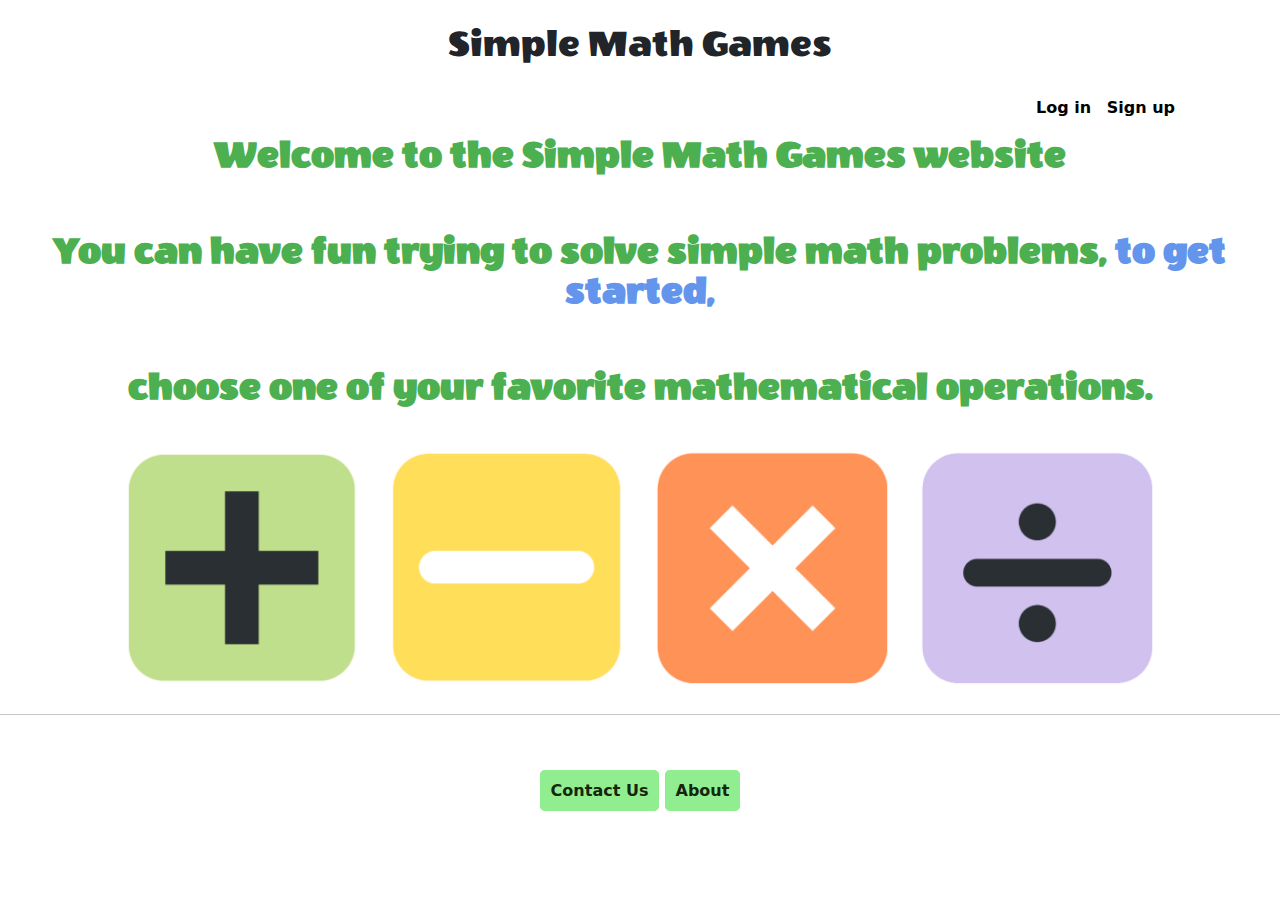
<file: index.html>
<!DOCTYPE html>
<html lang="en">
<head>
    <meta charset="UTF-8">
    <meta http-equiv="X-UA-Compatible" content="IE=edge">
    <meta name="viewport" content="width=device-width, initial-scale=1.0">
    <title>Document</title>
    <link rel="stylesheet" href="style.css">
    <link href="https://cdn.jsdelivr.net/npm/bootstrap@5.2.2/dist/css/bootstrap.min.css" rel="stylesheet">
    <script src="https://cdn.jsdelivr.net/npm/bootstrap@5.2.2/dist/js/bootstrap.bundle.min.js"></script>
    <link rel="preconnect" href="https://fonts.googleapis.com">
    <link rel="preconnect" href="https://fonts.gstatic.com" crossorigin>
    <link href="https://fonts.googleapis.com/css2?family=Wendy+One&display=swap" rel="stylesheet">


</head>
<body>

    <h1> Simple Math Games </h1>

    <div class="login_signup">
        <a style="text-decoration:none ;" href="login.html" class="login">Log in</a>
        <a style="text-decoration:none ;" href="signup.html" class="signup">Sign up</a>
    </div>

<center>
    <div class="welcome-text">
        <p>Welcome to the Simple Math Games website</p><br>
        <p>You can have fun trying to solve simple math problems, <span style="color: cornflowerblue;">to get started,</span></p><br>
        <p>choose one of your favorite mathematical operations.</p>
    </div>
    <div>
        <a href="addition.html"><img src="img\add.png" alt="" class="add_image"></a>
        <a href="subtraction.html"><img src="img\sub.png" alt="" class="sub_image"></a>
        <a href="multiplication.html"><img src="img\mul.png" alt="" class="mul_image"></a>
        <a href="division.html"><img src="img\div.png" alt="" class="div_image"></a>
        
        
    </div>

    
    <hr><br><br>
    <a class="contact_us" href="contact_us.html">Contact Us</a>
    <a class="contact_us" href="about.html">About</a><br><br>
</center>




</body>
</html>
</file>
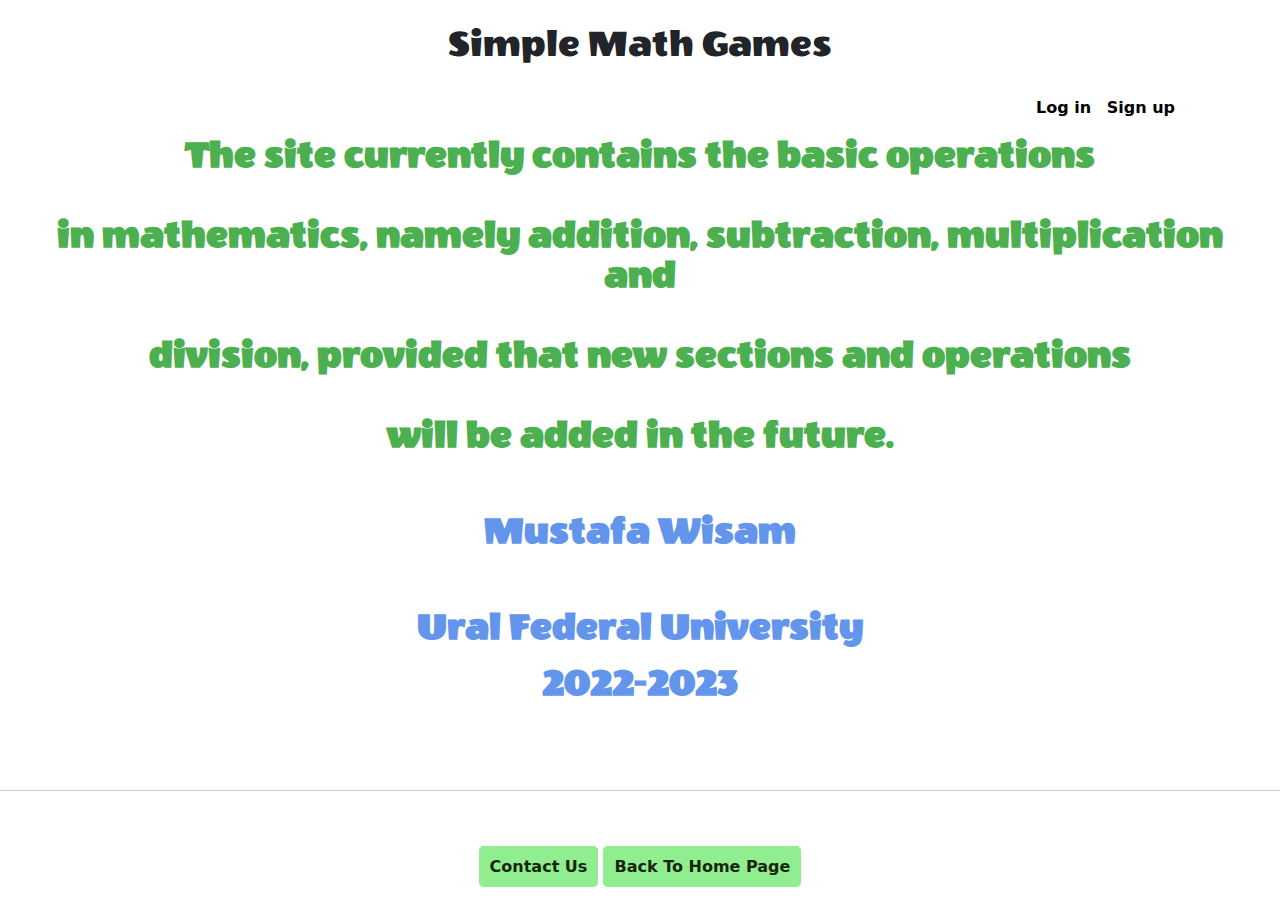
<file: about.html>
<!DOCTYPE html>
<html lang="en">
<head>
    <meta charset="UTF-8">
    <meta http-equiv="X-UA-Compatible" content="IE=edge">
    <meta name="viewport" content="width=device-width, initial-scale=1.0">
    <title>Document</title>
    <link rel="stylesheet" href="style.css">
    <link href="https://cdn.jsdelivr.net/npm/bootstrap@5.2.2/dist/css/bootstrap.min.css" rel="stylesheet">
    <script src="https://cdn.jsdelivr.net/npm/bootstrap@5.2.2/dist/js/bootstrap.bundle.min.js"></script>
    <link rel="preconnect" href="https://fonts.googleapis.com">
    <link rel="preconnect" href="https://fonts.gstatic.com" crossorigin>
    <link href="https://fonts.googleapis.com/css2?family=Wendy+One&display=swap" rel="stylesheet">


</head>
<body>

    <h1> Simple Math Games </h1>

    <div class="login_signup">
        <a style="text-decoration:none ;" href="login.html" class="login">Log in</a>
        <a style="text-decoration:none ;" href="signup.html" class="signup">Sign up</a>
    </div>

<center>
    <div class="welcome-text">
        <p>The site currently contains the basic operations <br><br> in mathematics, namely addition, subtraction, multiplication and <br><br> division, provided that new sections and operations <br><br> will be added in the future.</p><br>
        <p style="color: cornflowerblue;">Mustafa Wisam</p><br>
        <p style="color: cornflowerblue;">Ural Federal University</p>
        <p style="color: cornflowerblue;">2022-2023</p><br>
    </div>
     
    
    <hr><br><br>
    <a class="contact_us" href="contact_us.html">Contact Us</a>
    <a class="back_to_home_page" href="index.html">Back To Home Page</a><br><br>
</center>




</body>
</html>
</file>
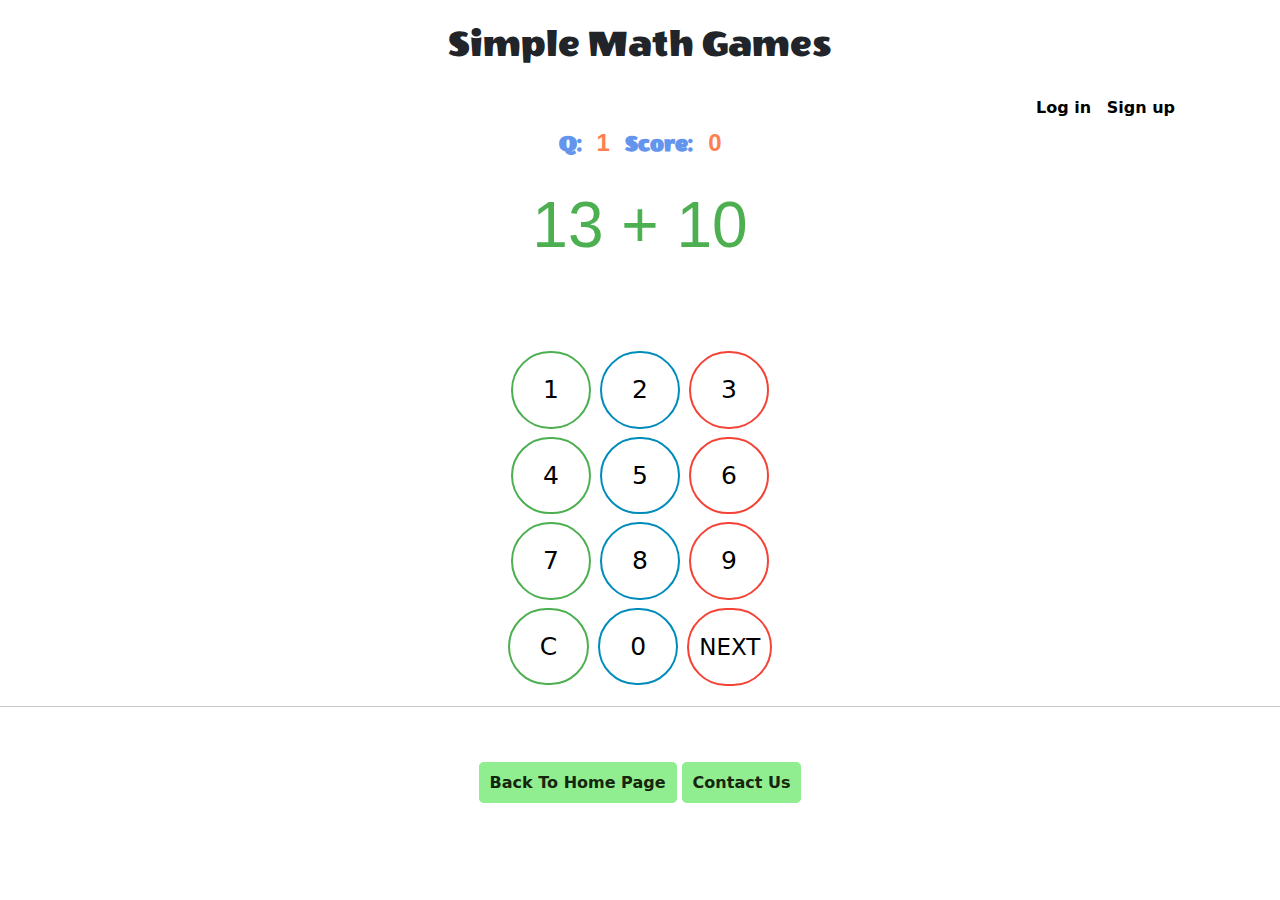
<file: addition.html>
<!DOCTYPE html>
<html lang="en">
<head>
    <meta charset="UTF-8">
    <meta http-equiv="X-UA-Compatible" content="IE=edge">
    <meta name="viewport" content="width=device-width, initial-scale=1.0">
    <title>Document</title>
    <link rel="stylesheet" href="style.css">
    <link href="https://cdn.jsdelivr.net/npm/bootstrap@5.2.2/dist/css/bootstrap.min.css" rel="stylesheet">
    <script src="https://cdn.jsdelivr.net/npm/bootstrap@5.2.2/dist/js/bootstrap.bundle.min.js"></script>
    <link rel="preconnect" href="https://fonts.googleapis.com">
    <link rel="preconnect" href="https://fonts.gstatic.com" crossorigin>
    <link href="https://fonts.googleapis.com/css2?family=Wendy+One&display=swap" rel="stylesheet">
     
    
</head>
<body>

    <h1>Simple Math Games</h1>

    <div class="login_signup">
        <a style="text-decoration:none ;" href="login.html" class="login">Log in</a>
        <a style="text-decoration:none ;" href="signup.html" class="signup">Sign up</a>
    </div>

<center>  
    
    <label class="q">Q: </label> <label id="q">1</label>
    <label class="score">Score: </label> <label id="score">0</label>

    <div class="numbers_line">
        <p id="problem">1</p>
    </div>
    
    <div class="numbers_line">
        <input type="text" id="answers"  >
    </div>

</center> 


<center>

    <div>
        <button class="button button1" value="1" onclick="answers.value+='1'">1</button>
        <button class="button button2" value="2" onclick="answers.value+='2'">2</button>
        <button class="button button3" value="3" onclick="answers.value+='3'">3</button>

       
        
    </div>

    <div>
        <button class="button button1" value="4" onclick="answers.value+='4'">4</button>
        <button class="button button2" value="5" onclick="answers.value+='5'">5</button>
        <button class="button button3" value="6" onclick="answers.value+='6'">6</button>

       
    </div>

    <div>
        <button class="button button1" value="7" onclick="answers.value+='7'">7</button>
        <button class="button button2" value="8" onclick="answers.value+='8'">8</button>
        <button class="button button3" value="9" onclick="answers.value+='9'">9</button>

  
    </div>

    <div>
        <button class="button button1" value="C" onclick="answers.value=''">C</button>
        <button class="button button2" value="0" onclick="answers.value+='0'">0</button>
        <button class="button button3" style="padding: 20px 10px; font-size: 23px;" onclick="checkAnswer()">NEXT</button>

    </div>

    <hr><br><br>
    <a class="back_to_home_page" href="index.html">Back To Home Page</a> 
    <a class="contact_us" href="contact_us.html">Contact Us</a><br><br>
</center>


<script src="AddScript.js"></script>  

</body>
</html>
</file>
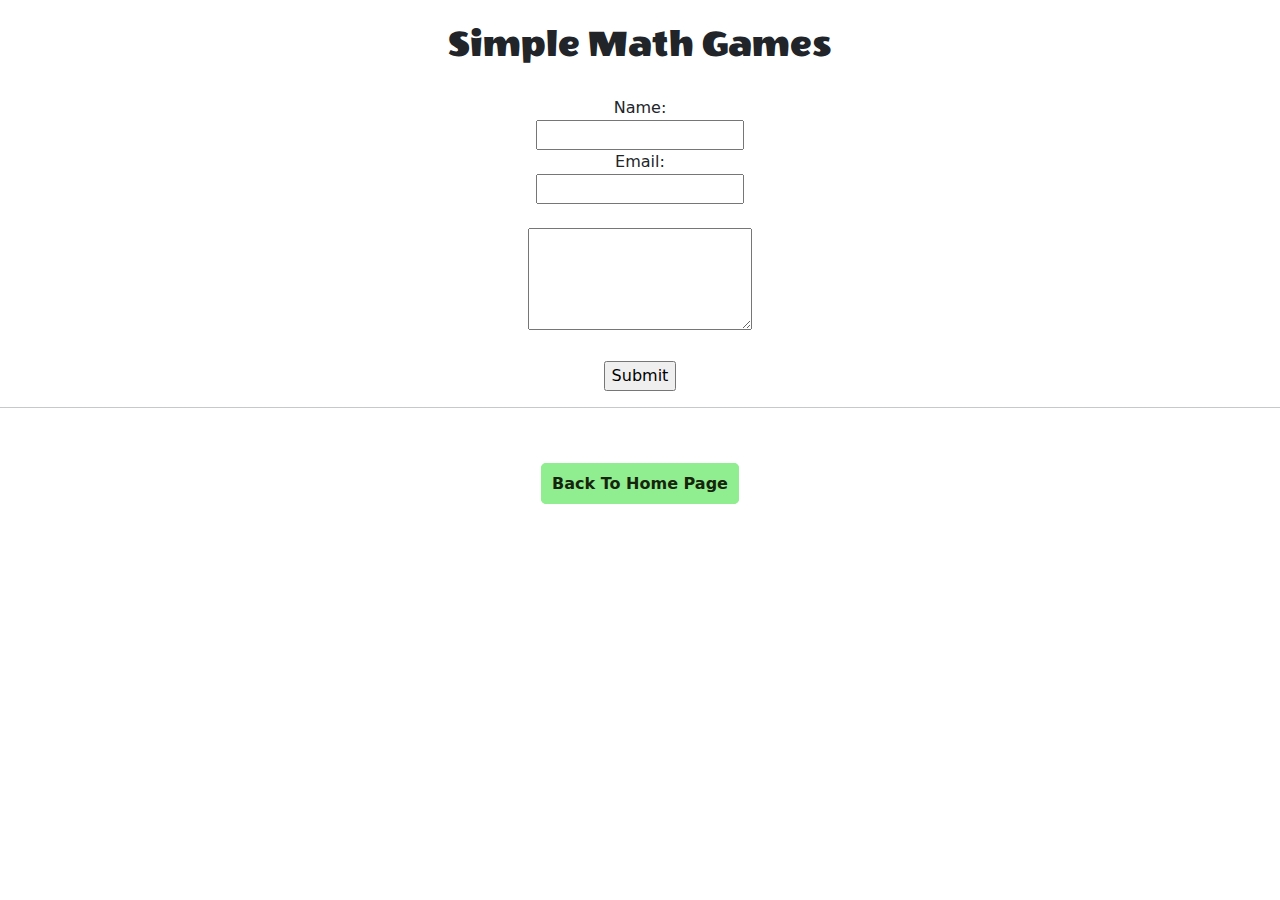
<file: contact_us.html>
<!DOCTYPE html>
<html lang="en">
<head>
    <meta charset="UTF-8">
    <meta http-equiv="X-UA-Compatible" content="IE=edge">
    <meta name="viewport" content="width=device-width, initial-scale=1.0">
    <title>Document</title>
    <link rel="stylesheet" href="style.css">
    <link href="https://cdn.jsdelivr.net/npm/bootstrap@5.2.2/dist/css/bootstrap.min.css" rel="stylesheet">
    <script src="https://cdn.jsdelivr.net/npm/bootstrap@5.2.2/dist/js/bootstrap.bundle.min.js"></script>
    <link rel="preconnect" href="https://fonts.googleapis.com">
    <link rel="preconnect" href="https://fonts.gstatic.com" crossorigin>
    <link href="https://fonts.googleapis.com/css2?family=Wendy+One&display=swap" rel="stylesheet">
</head>
<body>

    <h1> Simple Math Games </h1>

 
<center>

     <form action="">
        
        <label for="">Name:</label><br>
        <input type="text" name="" id=""><br>
        <label for="">Email:</label><br>
        <input type="email"><br><br>
        <textarea id=" " name=" " rows="4" cols="25"></textarea>
        <br><br>
        <input type="submit" value="Submit">
        
     </form>
     <hr><br><br>
     <a class="back_to_home_page" href="index.html">Back To Home Page</a><br><br>
      
</center>




</body>
</html>
</file>
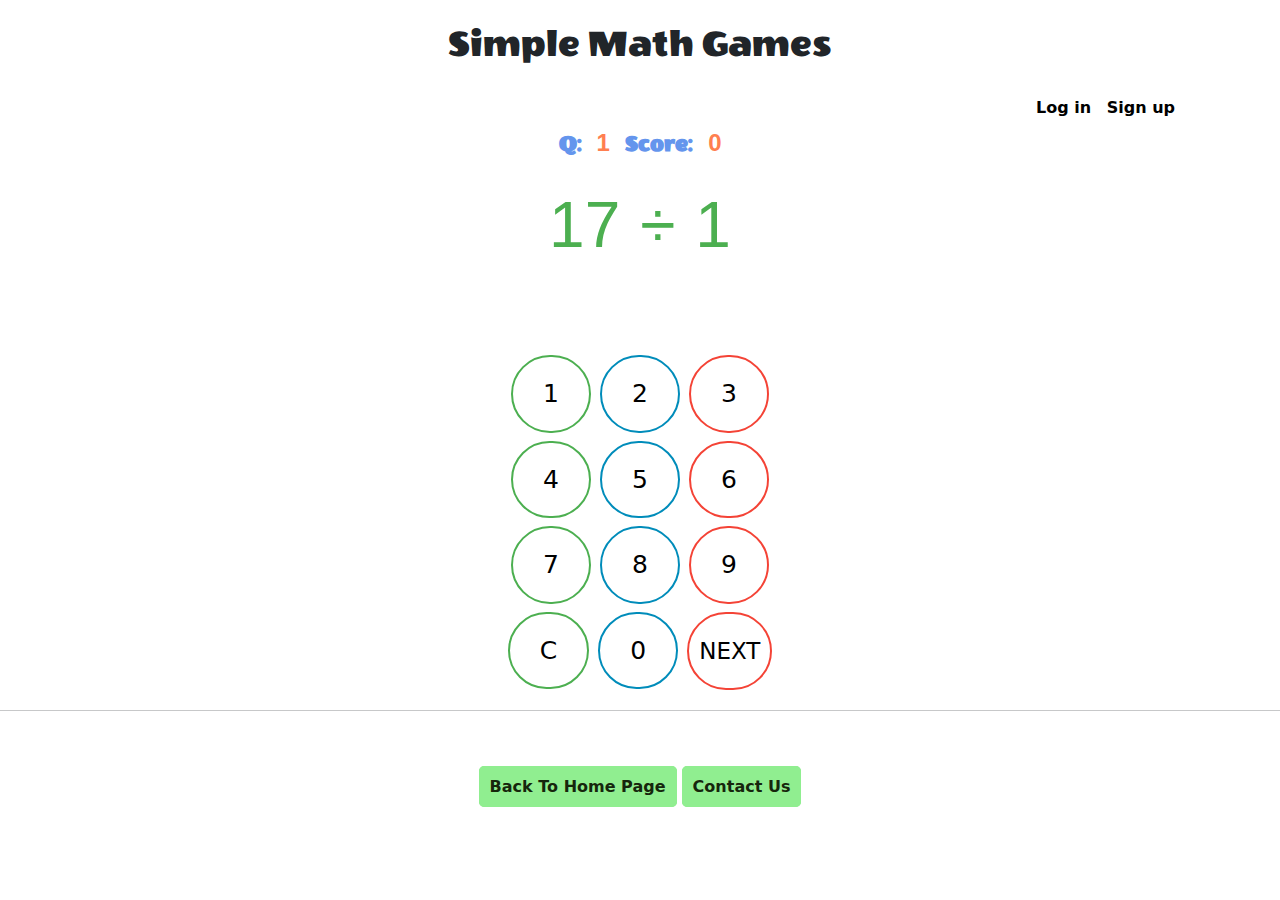
<file: division.html>
<!DOCTYPE html>
<html lang="en">
<head>
    <meta charset="UTF-8">
    <meta http-equiv="X-UA-Compatible" content="IE=edge">
    <meta name="viewport" content="width=device-width, initial-scale=1.0">
    <title>Document</title>
    <link rel="stylesheet" href="style.css">
    <link href="https://cdn.jsdelivr.net/npm/bootstrap@5.2.2/dist/css/bootstrap.min.css" rel="stylesheet">
    <script src="https://cdn.jsdelivr.net/npm/bootstrap@5.2.2/dist/js/bootstrap.bundle.min.js"></script>
    <link rel="preconnect" href="https://fonts.googleapis.com">
    <link rel="preconnect" href="https://fonts.gstatic.com" crossorigin>
    <link href="https://fonts.googleapis.com/css2?family=Wendy+One&display=swap" rel="stylesheet">
    
</head>
<body>

    <h1>Simple Math Games</h1>

    <div class="login_signup">
        <a style="text-decoration:none ;" href="login.html" class="login">Log in</a>
        <a style="text-decoration:none ;" href="signup.html" class="signup">Sign up</a>
    </div>

<center>
    <label class="q">Q: </label> <label id="q">1</label>
    <label class="score">Score: </label> <label id="score">0</label>
    
        <div class="numbers_line">
            
             
            <label id="a"> </label> <label id="sign"> ÷ </label> <label id="b"> </label> 
            <p id="problem" style="display:none;">1</p> 
        </div>
        
        <div class="numbers_line">
            <input type="text" id="answers" style="margin-top: -30px;"  > 
        </div>

        
        
    
</center>    


<center>

    <div>
        <button class="button button1" value="1" onclick="answers.value+='1'">1</button>
        <button class="button button2" value="2" onclick="answers.value+='2'">2</button>
        <button class="button button3" value="3" onclick="answers.value+='3'">3</button>

       
        
    </div>

    <div>
        <button class="button button1" value="4" onclick="answers.value+='4'">4</button>
        <button class="button button2" value="5" onclick="answers.value+='5'">5</button>
        <button class="button button3" value="6" onclick="answers.value+='6'">6</button>

       
    </div>

    <div>
        <button class="button button1" value="7" onclick="answers.value+='7'">7</button>
        <button class="button button2" value="8" onclick="answers.value+='8'">8</button>
        <button class="button button3" value="9" onclick="answers.value+='9'">9</button>

  
    </div>

    <div>
        <button class="button button1" value="C" onclick="answers.value=''">C</button>
        <button class="button button2" value="0" onclick="answers.value+='0'">0</button>
        <button class="button button3" style="padding: 20px 10px; font-size: 23px;" onclick="checkAnswer()">NEXT</button>

    </div>

    <hr><br><br>
    <a class="back_to_home_page" href="index.html">Back To Home Page</a> 
    <a class="contact_us" href="contact_us.html">Contact Us</a><br><br>
</center>



<script src="DivScript.js"></script>

</body>
</html>
</file>
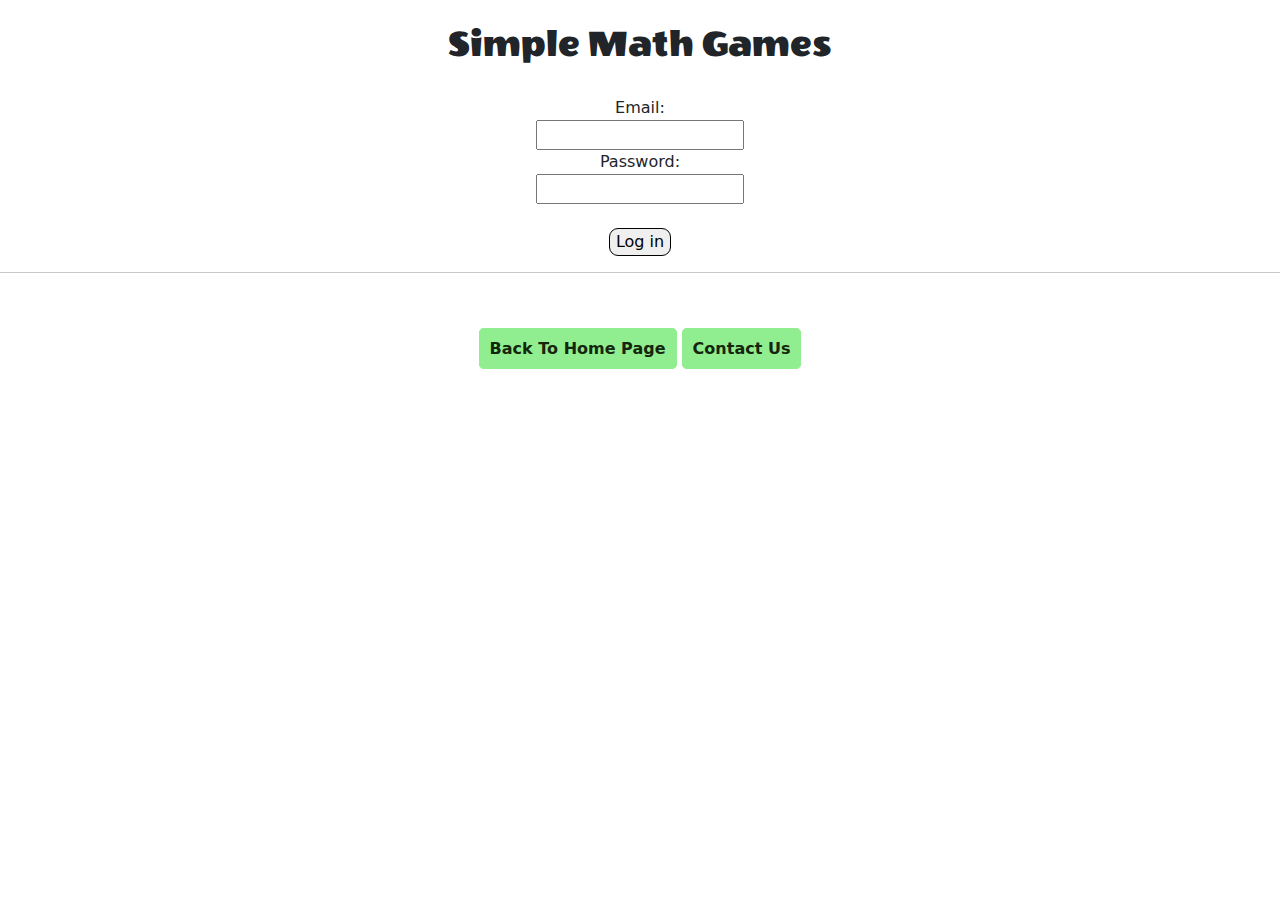
<file: login.html>
<!DOCTYPE html>
<html lang="en">
<head>
    <meta charset="UTF-8">
    <meta http-equiv="X-UA-Compatible" content="IE=edge">
    <meta name="viewport" content="width=device-width, initial-scale=1.0">
    <title>Document</title>
    <link rel="stylesheet" href="style.css">
    <link href="https://cdn.jsdelivr.net/npm/bootstrap@5.2.2/dist/css/bootstrap.min.css" rel="stylesheet">
    <script src="https://cdn.jsdelivr.net/npm/bootstrap@5.2.2/dist/js/bootstrap.bundle.min.js"></script>
    <link rel="preconnect" href="https://fonts.googleapis.com">
    <link rel="preconnect" href="https://fonts.gstatic.com" crossorigin>
    <link href="https://fonts.googleapis.com/css2?family=Wendy+One&display=swap" rel="stylesheet">
</head>
<body>

    <h1> Simple Math Games </h1>

     
<center>
    <form action="">
        
         
        <label for="">Email:</label><br>
        <input type="email"><br>
        <label for="">Password:</label><br>
        <input type="password"><br><br>
        <button style="border:1px solid black ;border-radius:9px;" type="submit">Log in</button>
     </form>
     <hr><br><br>
     <a class="back_to_home_page" href="index.html">Back To Home Page</a>
     <a class="contact_us" href="contact_us.html">Contact Us</a><br><br>
     
</center>




</body>
</html>
</file>
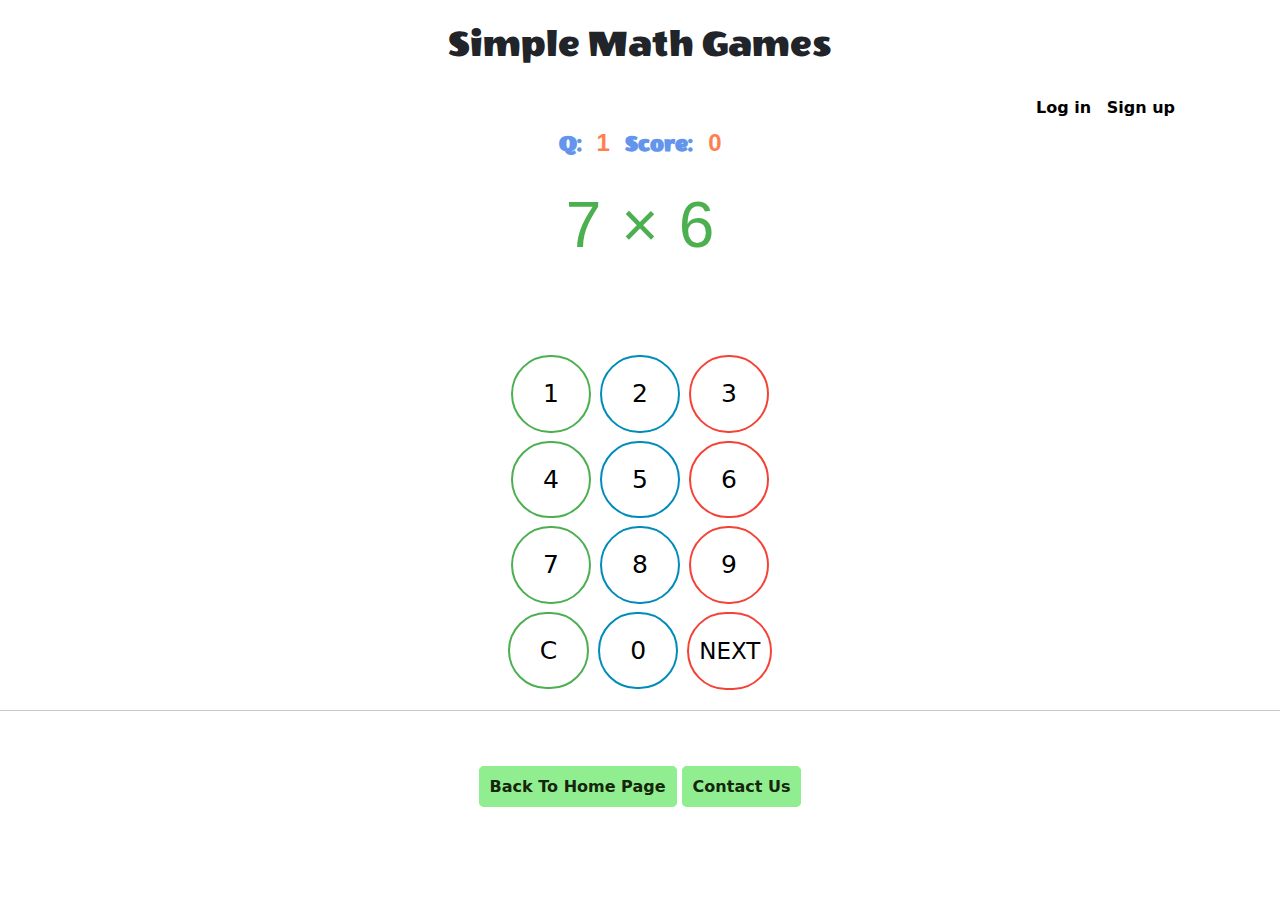
<file: multiplication.html>
<!DOCTYPE html>
<html lang="en">
<head>
    <meta charset="UTF-8">
    <meta http-equiv="X-UA-Compatible" content="IE=edge">
    <meta name="viewport" content="width=device-width, initial-scale=1.0">
    <title>Document</title>
    <link rel="stylesheet" href="style.css">
    <link href="https://cdn.jsdelivr.net/npm/bootstrap@5.2.2/dist/css/bootstrap.min.css" rel="stylesheet">
    <script src="https://cdn.jsdelivr.net/npm/bootstrap@5.2.2/dist/js/bootstrap.bundle.min.js"></script>
    <link rel="preconnect" href="https://fonts.googleapis.com">
    <link rel="preconnect" href="https://fonts.gstatic.com" crossorigin>
    <link href="https://fonts.googleapis.com/css2?family=Wendy+One&display=swap" rel="stylesheet">
     
    
</head>
<body>

    <h1>Simple Math Games</h1>

    <div class="login_signup">
        <a style="text-decoration:none ;" href="login.html" class="login">Log in</a>
        <a style="text-decoration:none ;" href="signup.html" class="signup">Sign up</a>
    </div>

    <center>
        <label class="q">Q: </label> <label id="q">1</label>
        <label class="score">Score: </label> <label id="score">0</label>
        
        <div class="numbers_line">
            
             
            <label id="a"> </label> <label id="sign"> × </label> <label id="b"> </label> 
            <p id="problem" style="display:none;">1</p> 
        </div>
        
        <div class="numbers_line">
            <input type="text" id="answers" style="margin-top: -30px;"  > 
        </div>

        
        
    
</center>   


<center>

    <div>
        <button class="button button1" value="1" onclick="answers.value+='1'">1</button>
        <button class="button button2" value="2" onclick="answers.value+='2'">2</button>
        <button class="button button3" value="3" onclick="answers.value+='3'">3</button>

       
        
    </div>

    <div>
        <button class="button button1" value="4" onclick="answers.value+='4'">4</button>
        <button class="button button2" value="5" onclick="answers.value+='5'">5</button>
        <button class="button button3" value="6" onclick="answers.value+='6'">6</button>

       
    </div>

    <div>
        <button class="button button1" value="7" onclick="answers.value+='7'">7</button>
        <button class="button button2" value="8" onclick="answers.value+='8'">8</button>
        <button class="button button3" value="9" onclick="answers.value+='9'">9</button>

  
    </div>

    <div>
        <button class="button button1" value="C" onclick="answers.value=''">C</button>
        <button class="button button2" value="0" onclick="answers.value+='0'">0</button>
        <button class="button button3" style="padding: 20px 10px; font-size: 23px;" onclick="checkAnswer()">NEXT</button>

    </div>

    <hr><br><br>
    <a class="back_to_home_page" href="index.html">Back To Home Page</a> 
    <a class="contact_us" href="contact_us.html">Contact Us</a><br><br>
</center>


<script src="MulScript.js"></script>

</body>
</html>
</file>
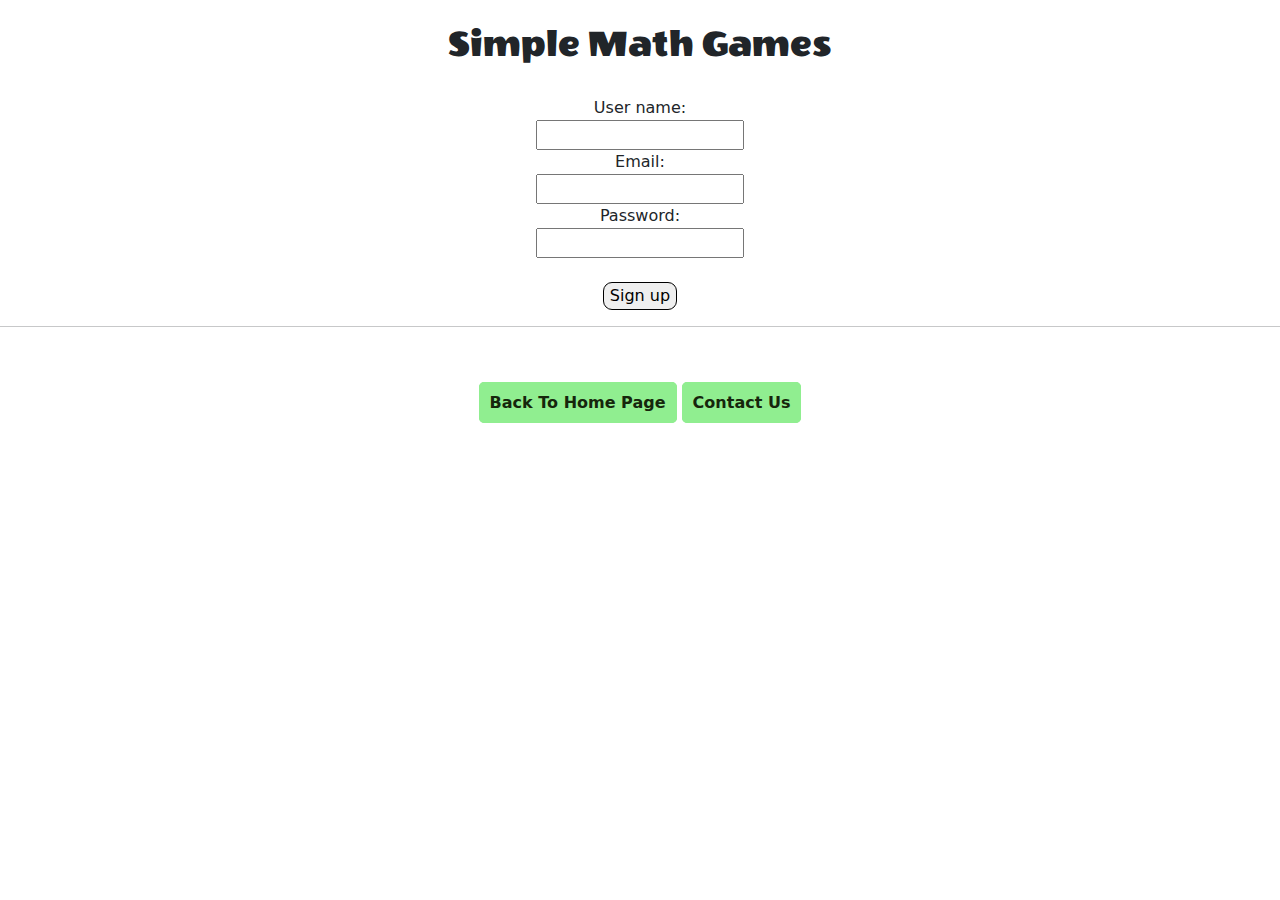
<file: signup.html>
<!DOCTYPE html>
<html lang="en">
<head>
    <meta charset="UTF-8">
    <meta http-equiv="X-UA-Compatible" content="IE=edge">
    <meta name="viewport" content="width=device-width, initial-scale=1.0">
    <title>Document</title>
    <link rel="stylesheet" href="style.css">
    <link href="https://cdn.jsdelivr.net/npm/bootstrap@5.2.2/dist/css/bootstrap.min.css" rel="stylesheet">
    <script src="https://cdn.jsdelivr.net/npm/bootstrap@5.2.2/dist/js/bootstrap.bundle.min.js"></script>
    <link rel="preconnect" href="https://fonts.googleapis.com">
    <link rel="preconnect" href="https://fonts.gstatic.com" crossorigin>
    <link href="https://fonts.googleapis.com/css2?family=Wendy+One&display=swap" rel="stylesheet">
</head>
<body>

    <h1> Simple Math Games </h1>

 
<center>

     <form action="">
        
        <label for="">User name:</label><br>
        <input type="text" name="" id=""><br>
        <label for="">Email:</label><br>
        <input type="email"><br>
        <label for="">Password:</label><br>
        <input type="password"><br><br>
        <button style="border:1px solid black ; border-radius:9px;" type="submit">Sign up</button>
     </form>
     <hr><br><br>
     <a class="back_to_home_page" href="index.html">Back To Home Page</a>
     <a class="contact_us" href="contact_us.html">Contact Us</a><br><br>
</center>




</body>
</html>
</file>
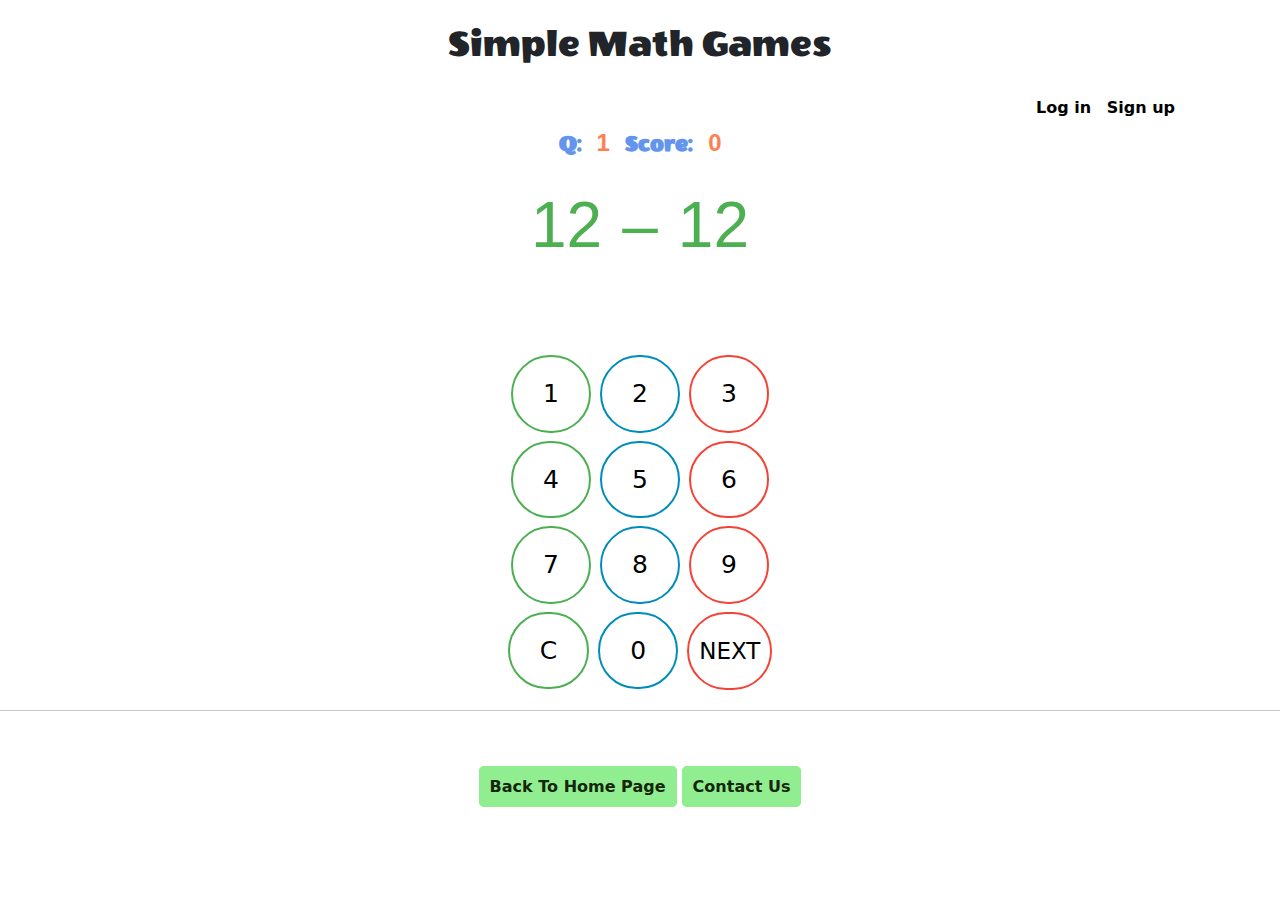
<file: subtraction.html>
<!DOCTYPE html>
<html lang="en">
<head>
    <meta charset="UTF-8">
    <meta http-equiv="X-UA-Compatible" content="IE=edge">
    <meta name="viewport" content="width=device-width, initial-scale=1.0">
    <title>Document</title>
    <link rel="stylesheet" href="style.css">
    <link href="https://cdn.jsdelivr.net/npm/bootstrap@5.2.2/dist/css/bootstrap.min.css" rel="stylesheet">
    <script src="https://cdn.jsdelivr.net/npm/bootstrap@5.2.2/dist/js/bootstrap.bundle.min.js"></script>
    <link rel="preconnect" href="https://fonts.googleapis.com">
    <link rel="preconnect" href="https://fonts.gstatic.com" crossorigin>
    <link href="https://fonts.googleapis.com/css2?family=Wendy+One&display=swap" rel="stylesheet">
    
    
</head>
<body>

    <h1>Simple Math Games</h1>

    <div class="login_signup">
        <a style="text-decoration:none ;" href="login.html" class="login">Log in</a>
        <a style="text-decoration:none ;" href="signup.html" class="signup">Sign up</a>
    </div>

    <center>
        <label class="q">Q: </label> <label id="q">1</label>
        <label class="score">Score: </label> <label id="score">0</label>
        
        <div class="numbers_line">
            
            
            <label id="a"> </label> <label id="sign"> – </label> <label id="b"> </label> 
            <p id="problem" style="display:none;">1</p> 
        </div>
        
        <div class="numbers_line">
            <input type="text" id="answers" style="margin-top: -30px;"  > 
        </div>

        
        
    
</center>   


<center>

    <div>
        <button class="button button1" value="1" onclick="answers.value+='1'">1</button>
        <button class="button button2" value="2" onclick="answers.value+='2'">2</button>
        <button class="button button3" value="3" onclick="answers.value+='3'">3</button>

       
        
    </div>

    <div>
        <button class="button button1" value="4" onclick="answers.value+='4'">4</button>
        <button class="button button2" value="5" onclick="answers.value+='5'">5</button>
        <button class="button button3" value="6" onclick="answers.value+='6'">6</button>

       
    </div>

    <div>
        <button class="button button1" value="7" onclick="answers.value+='7'">7</button>
        <button class="button button2" value="8" onclick="answers.value+='8'">8</button>
        <button class="button button3" value="9" onclick="answers.value+='9'">9</button>

  
    </div>

    <div>
        <button class="button button1" value="C" onclick="answers.value=''">C</button>
        <button class="button button2" value="0" onclick="answers.value+='0'">0</button>
        <button class="button button3" style="padding: 20px 10px; font-size: 23px;" onclick="checkAnswer()">NEXT</button>

    </div>

    <hr><br><br>
    <a class="back_to_home_page" href="index.html">Back To Home Page</a> 
    <a class="contact_us" href="contact_us.html">Contact Us</a><br><br>
</center>


<script src="SubScript.js"></script>

</body>
</html>
</file>
<file: style.css>
body{
    background-color: #faedcd;
    
}

 

h1{
    font-family: 'Wendy One', sans-serif;
    color: #6a994e;
    font-weight: lighter;
    text-align: center;
    padding-top: 20px;
    padding-bottom: 20px;
}
 
.login_signup{
    text-align: right;
    margin-right: 100px;
    color:black;
    border-right-width: 55px;
    font-weight: bold;
    
} 

.login , .signup{
    margin: 5px;
    color: black;
}

.welcome-text{
    color: #4CAF50;
    font-size: 2.5rem;
    line-height: 1;
    padding: 15px 30px;
    font-family: 'Wendy One', sans-serif;
    font-weight: bold;
}


a{
    color: black;
}
 
.score , .q {
    color: cornflowerblue;
    font-size: 1.5rem;
    
    padding: 5px;
    font-family: 'Wendy One', sans-serif;
    font-weight: bold;

}

#score, #q{
    color: coral;
    font-size: 1.5rem;
    
    padding: 5px;
    font-family: Arial, Helvetica, sans-serif;
    font-weight: bold;
}
.numbers_line{
    display: flex; 
    justify-content:center;
    font-size: 4rem;
    font-family: Arial, Helvetica, sans-serif;
    color: #4CAF50;
    
}

#problem , #a, #b, #sign{ 
padding: 10px;
}

#answers{
    width: 200px;
    border: 0;
    font-size: 4rem;
    margin-top: -50px;
    text-align: center;color: #4CAF50; background: transparent;
    
}
/*
button{
    background-color: transparent;
    border: none;

}

*/

.add_image, .sub_image, .div_image, .mul_image {
    width: 250px; height: 250px; padding: 5px; margin: 5px;
}

#clear , #next{
    background-color: #4CAF50; /* Green */
    border: none;
    color: white;
    text-align: center;
    text-decoration: none;
    font-size: 20px;
    font-weight: bold;
    cursor: pointer;
    border-radius: 100px;
    width: 80px;
    margin: 5px;
    height: 75px;
}
/*
.numbers{
    width: 80px; height: 80px;
}
*/
.back_to_home_page{
  padding: 10px;
  text-decoration: none;
  border: 1px solid lightgreen;
  border-radius: 5px;
  font-weight: bold;
  color:#16260c;
  margin-bottom: 10px;
  background-color:lightgreen;
}

.contact_us{
    padding: 10px;
    text-decoration: none;
    border: 1px solid lightgreen;
    border-radius: 5px;
    font-weight: bold;
    color:#16260c;
    margin-bottom: 10px;
    background-color:lightgreen;
}

@media screen and (max-width: 670px) {
    .login_signup{
        text-align: center;
        margin-right: 0;
         
        
    } 
  }


  .button {
    background-color: #4CAF50; /* Green */
    border: none;
    color: white;
    padding: 18px 30px;
    text-align: center;
    text-decoration: none;
    display: inline-block;
    font-size: 25px;
    margin: 4px 2px;
    transition-duration: 0.4s;
    cursor: pointer;
    border-radius: 50px;
  }
  
  .button1 {
    background-color: white; 
    color: black; 
    border: 2px solid #4CAF50;
  }
  
  .button1:hover {
    background-color: #4CAF50;
    color: white;
  }
  
  .button2 {
    background-color: white; 
    color: black; 
    border: 2px solid #008CBA;
  }
  
  .button2:hover {
    background-color: #008CBA;
    color: white;
  }
  
  .button3 {
    background-color: white; 
    color: black; 
    border: 2px solid #f44336;
  }
  
  .button3:hover {
    background-color: #f44336;
    color: white;
  }
  
  .button4 {
    background-color: white;
    color: black;
    border: 2px solid #e7e7e7;
  }
  
  .button4:hover {background-color: #e7e7e7;}
  
  .button5 {
    background-color: white;
    color: black;
    border: 2px solid #555555;
  }
  
  .button5:hover {
    background-color: #555555;
    color: white;
  }
</file>
